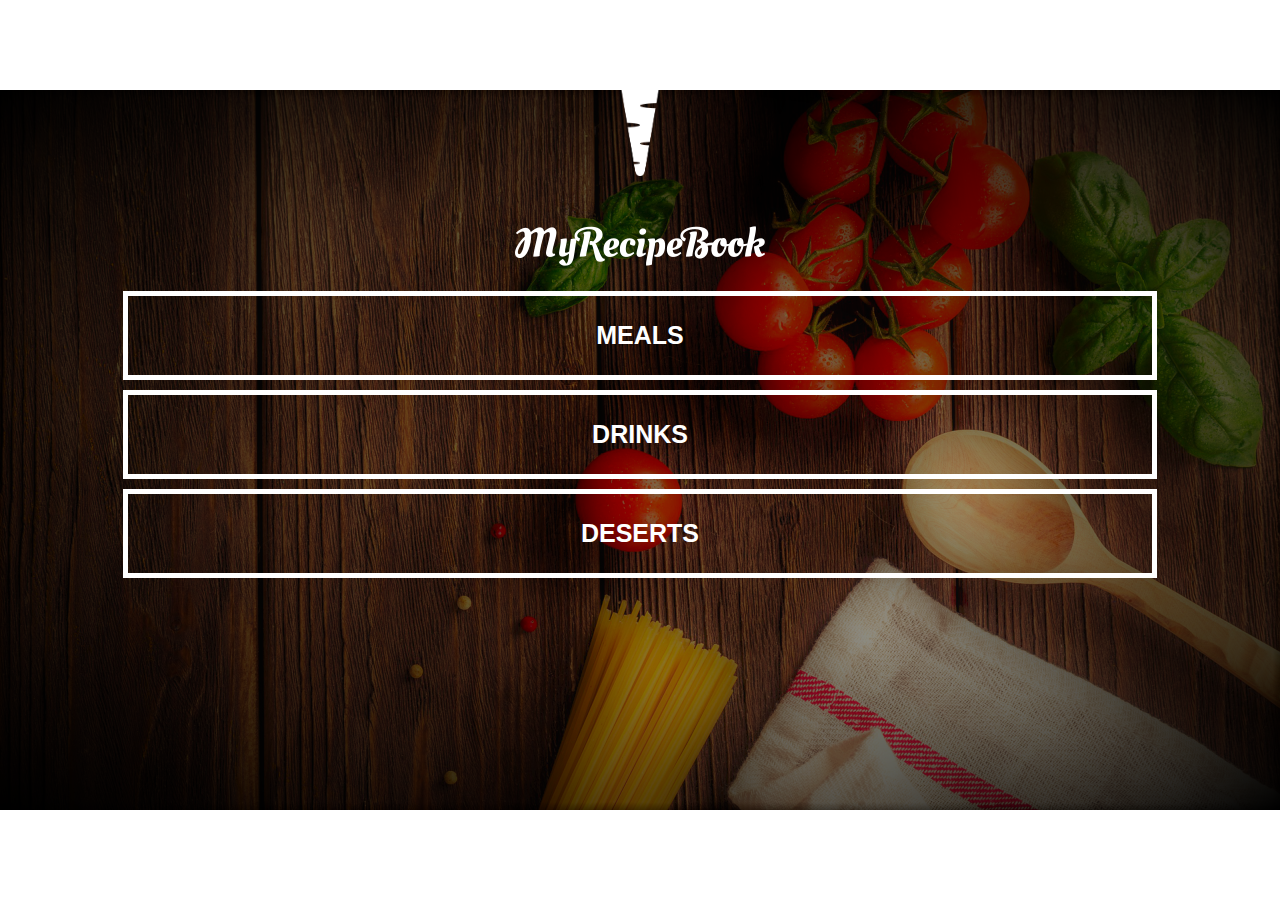
<file: index.html>
<!DOCTYPE htm>
<html>
    <head>
        <title>My Recipe book</title>
        <link rel="Stylesheet"href="style.css">
    </head>
    <body class="body-home">
        <div id="Home">
            <img src="images/logo-img.png"id="home-logo-img">
             <img src="images/logo-text.png"id="home-logo-text">
            <div class="Home-Menu">
                <a href="meals.html"class="Home-menu-item">
                <p>Meals</p>
                </a>
                    
                <a href="drinks.html"class="Home-menu-item">
                <p>Drinks</p>
                </a>
                         
                <a href="deserts.html"class="Home-menu-item">
                <p>Deserts</p>
                </a>
            
            </div>
        
        </div>
    </body>
</html>
</file>
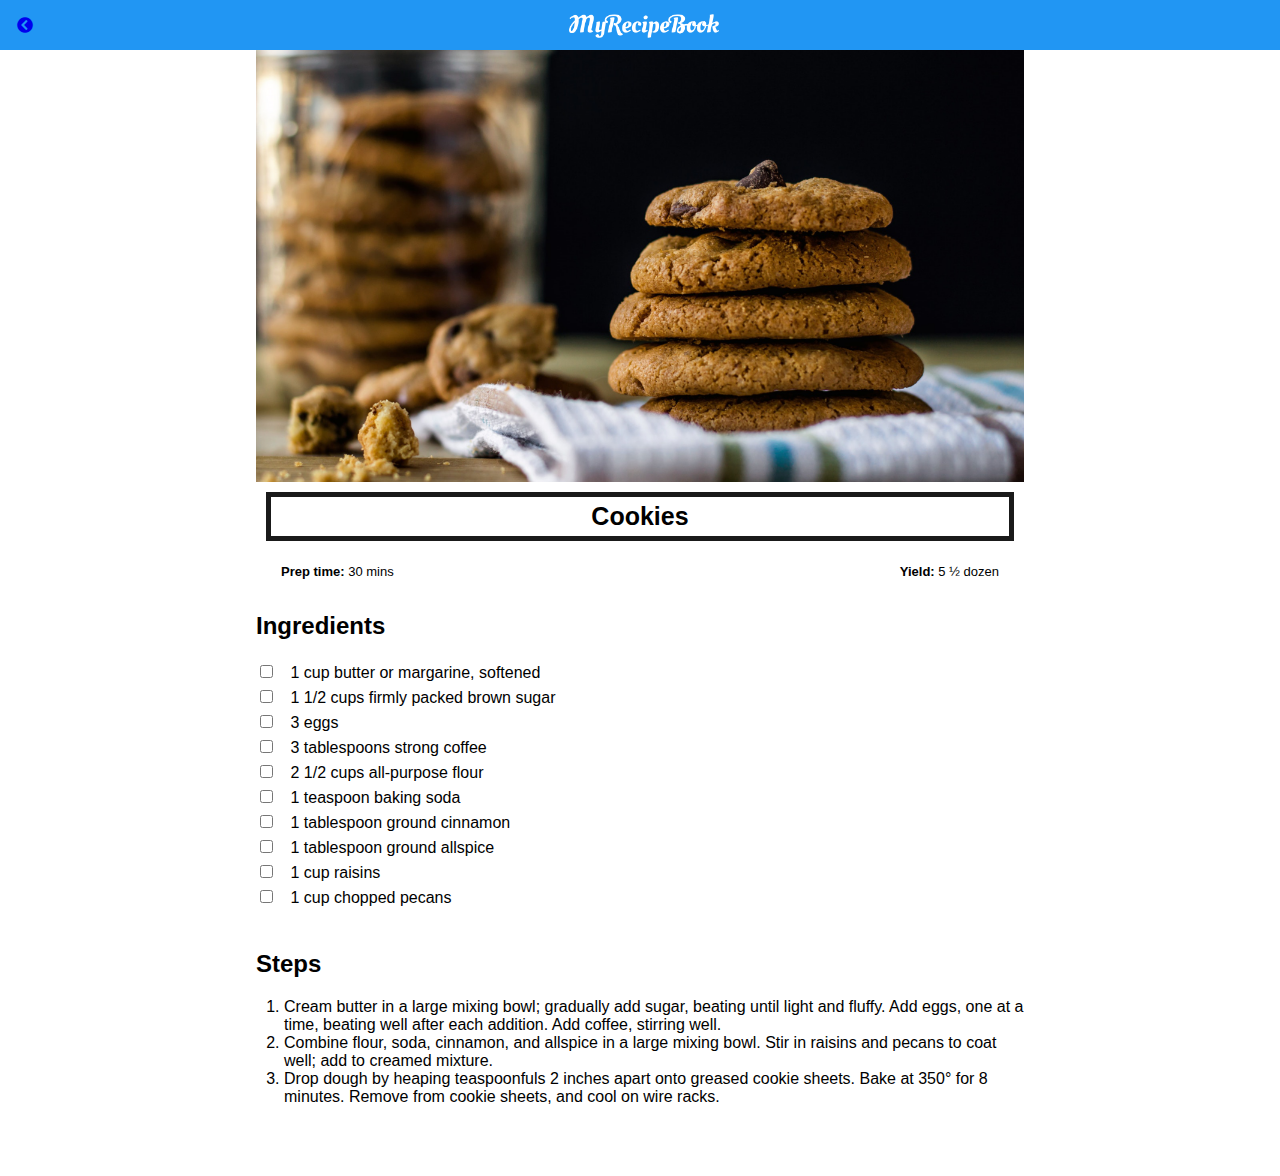
<file: cookies.html>
<!DOCTYPE htm>
<html>
    <head>
        <title>My Recipe book|Meals|Strawberrymilkshake</title>
        <link rel="Stylesheet" href="style.css">
        <link rel="stylesheet" href="fontAwesome/css/all.css">
    </head>
    <body class="body-recipes">
        <div class="header">
        <a href="deserts.html">
            <i class="fas fa-chevron-circle-left"></i>
            </a>
        <img src="images/logo-text.png">
        </div>
        
        
        <div id="recipe">
            <div class="recipe-details">
            <img src="images/cookies.png">
                
                <h1>Cookies</h1>
            </div>
           <div class="recipe-details-info">
               <p><b>Prep time: </b>30 mins</p>
            <p style="float: right;"><b>Yield: </b>5 ½ dozen</p>
            </div>
            <div class="recipe-details-ingredients">
                <h2>Ingredients</h2>
                <input id="check-01"type="checkbox">
                <label for="check-01">1 cup butter or margarine, softened</label>
                <br/>
                 <input id="check-02"type="checkbox">
                <label for="check-02">1 1/2 cups firmly packed brown sugar</label>
                 <br/>
                 <input id="check-03"type="checkbox">
                <label for="check-03">3 eggs</label>
                <br/>
                 <input id="check-04"type="checkbox">
                <label for="check-04">3 tablespoons strong coffee</label>
                <br/>
                <input id="check-05"type="checkbox">
                <label for="check-05">2 1/2 cups all-purpose flour</label>
                <br/>
                <input id="check-06"type="checkbox">
                <label for="check-06">1 teaspoon baking soda</label>
                <br/>
                <input id="check-07"type="checkbox">
                <label for="check-07">1 tablespoon ground cinnamon</label>
                <br/>
                <input id="check-08"type="checkbox">
                <label for="check-08">1 tablespoon ground allspice</label>
                <br/>
                <input id="check-09"type="checkbox">
                <label for="check-09">1 cup raisins</label>
                <br/>
                <input id="check-10"type="checkbox">
                <label for="check-10">1 cup chopped pecans</label>
                <br/>
            </div>
            <div class="recipe-details-steps">
            <h2>Steps</h2>
                <ol>
                    <li>Cream butter in a large mixing bowl; gradually add sugar, beating until light and fluffy. Add eggs, one at a time, beating well after each addition. Add coffee, stirring well.</li>
                    <li>Combine flour, soda, cinnamon, and allspice in a large mixing bowl. Stir in raisins and pecans to coat well; add to creamed mixture.</li>
                    <li>Drop dough by heaping teaspoonfuls 2 inches apart onto greased cookie sheets. Bake at 350° for 8 minutes. Remove from cookie sheets, and cool on wire racks.</li>
                </ol>
                <br/><br/><br/>
            
            </div>
        
        </div>
    </body>
</html>
</file>
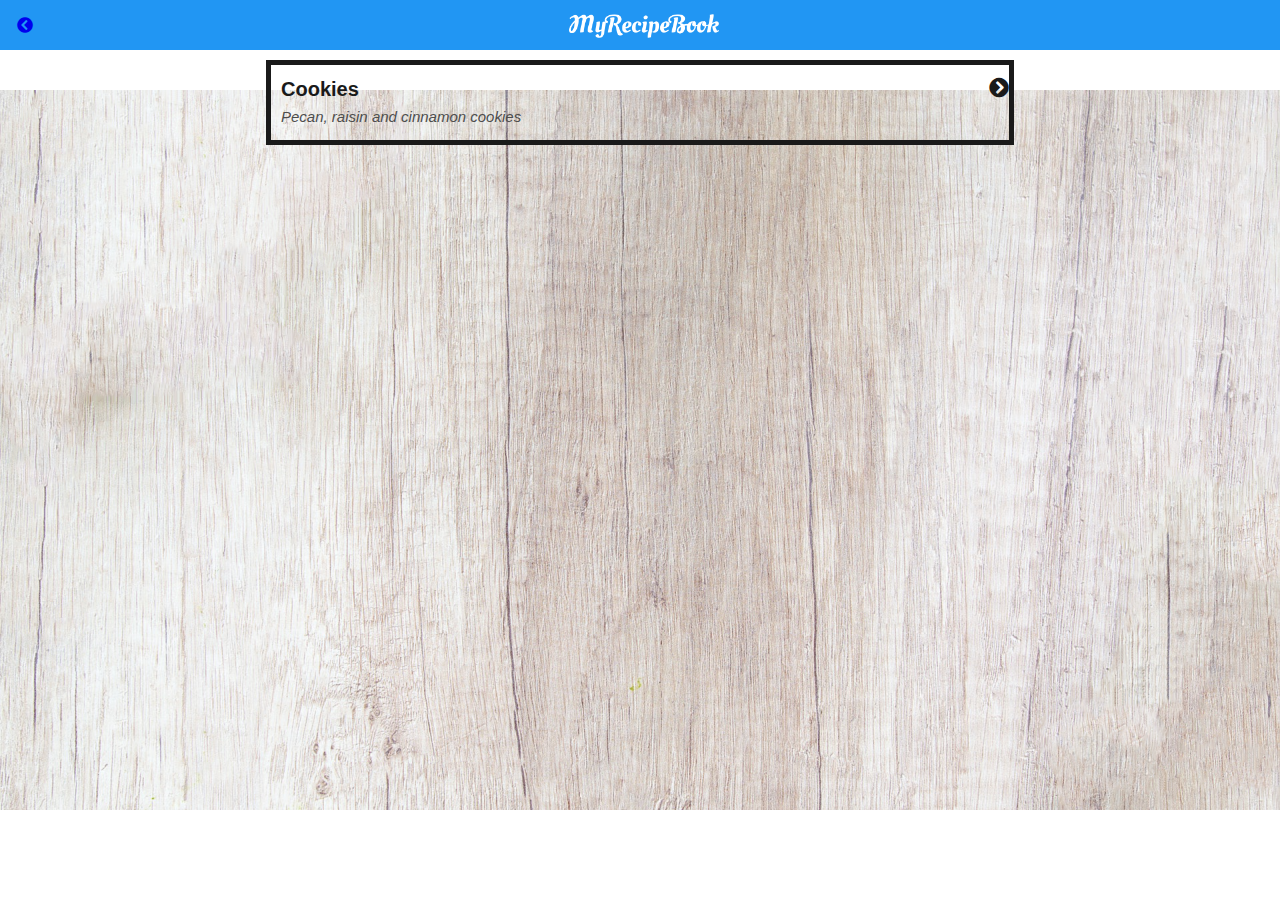
<file: deserts.html>
<!DOCTYPE htm>
<html>
    <head>
        <title>My Recipe book|Deserts</title>
        <link rel="Stylesheet" href="style.css">
        <link rel="stylesheet" href="fontAwesome/css/all.css">
    </head>
    <body class="body-meals">
        <div class="header">
        <a href="index.html">
            <i class="fas fa-chevron-circle-left"></i>
            </a>
        <img src="images/logo-text.png">
        </div>
        <div id="meals">
            <div id="meals-list">
                
                <a href="cookies.html">
                <div class="meals-list-items">
                    <h1>Cookies<i class="fas fa-chevron-circle-right"></i></h1>
                    <p>Pecan, raisin and cinnamon cookies</p>
                    </div>
                
                </a>
            
            
            </div>
        
        
        </div>
    </body>
</html>
</file>
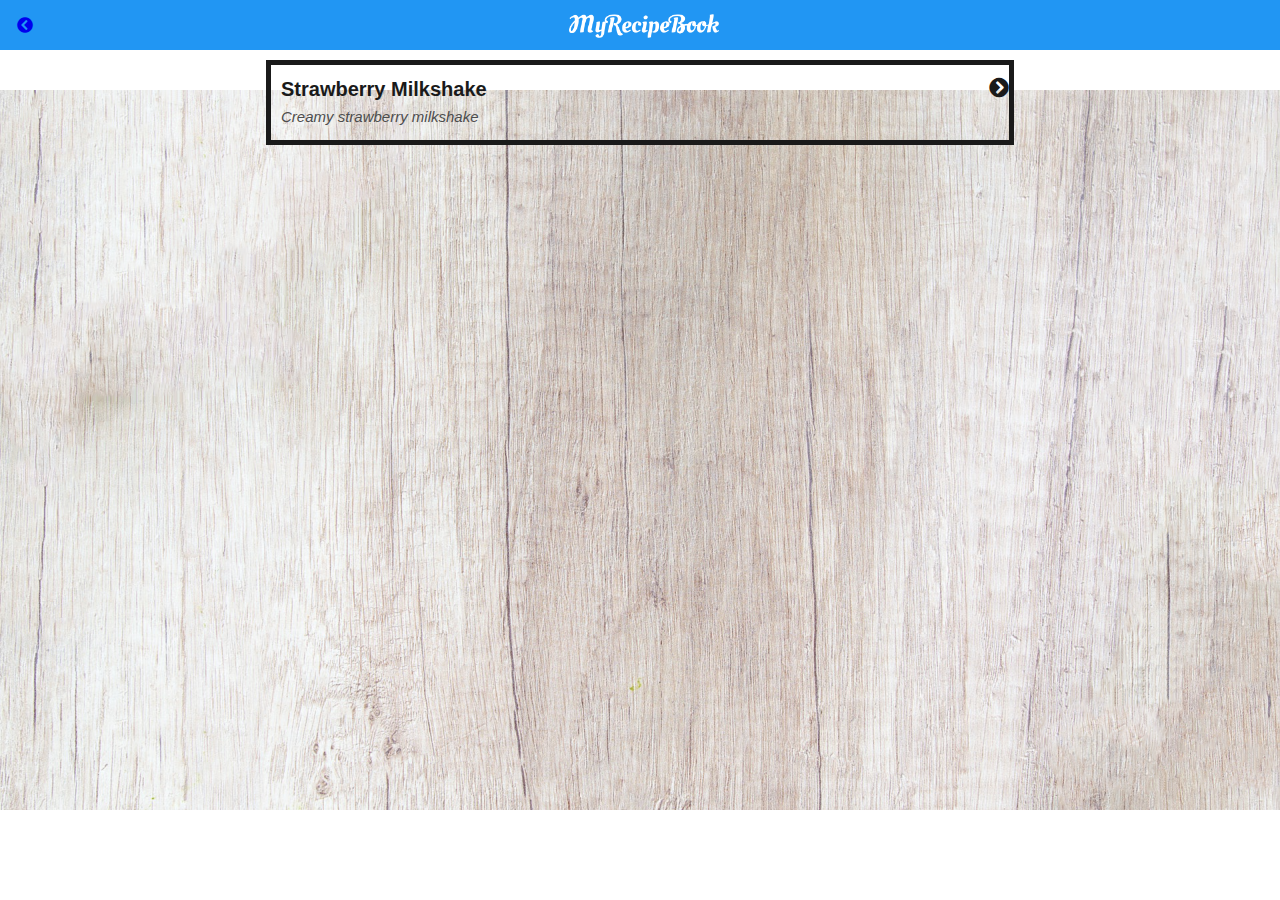
<file: drinks.html>
<!DOCTYPE htm>
<html>
    <head>
        <title>My Recipe book|Drinks</title>
        <link rel="Stylesheet" href="style.css">
        <link rel="stylesheet" href="fontAwesome/css/all.css">
    </head>
    <body class="body-meals">
        <div class="header">
        <a href="index.html">
            <i class="fas fa-chevron-circle-left"></i>
            </a>
        <img src="images/logo-text.png">
        </div>
        <div id="meals">
            <div id="meals-list">
                
                <a href="strawberrymilkshake.html">
                <div class="meals-list-items">
                    <h1>Strawberry Milkshake<i class="fas fa-chevron-circle-right"></i></h1>
                    <p>Creamy strawberry milkshake</p>
                    </div>
                
                </a>
            
            
            </div>
        
        
        </div>
    </body>
</html>
</file>
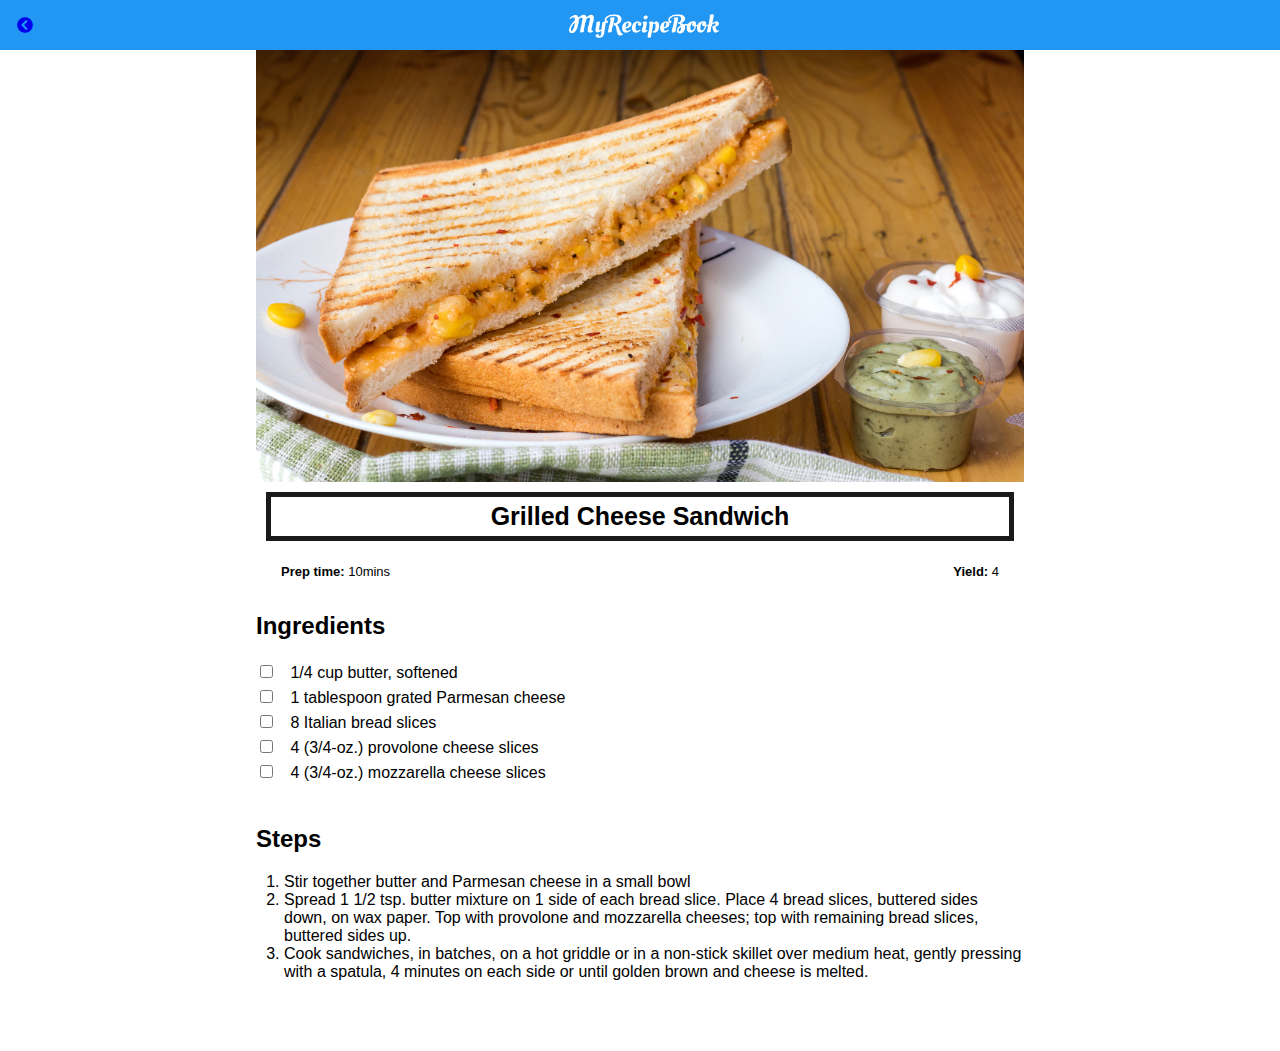
<file: grilledcheese.html>
<!DOCTYPE htm>
<html>
    <head>
        <title>My Recipe book|Meals|Grilledcheese</title>
        <link rel="Stylesheet" href="style.css">
        <link rel="stylesheet" href="fontAwesome/css/all.css">
    </head>
    <body class="body-recipes">
        <div class="header">
        <a href="meals.html">
            <i class="fas fa-chevron-circle-left"></i>
            </a>
        <img src="images/logo-text.png">
        </div>
        
        
        <div id="recipe">
            <div class="recipe-details">
            <img src="images/grilledCheese.png">
                
                <h1>Grilled Cheese Sandwich</h1>
            </div>
           <div class="recipe-details-info">
            <p><b>Prep time: </b>10mins</p>
            <p style="float: right;"><b>Yield: </b>4</p>
            </div>
            <div class="recipe-details-ingredients">
                <h2>Ingredients</h2>
                <input id="check-01"type="checkbox">
                <label for="check-01">1/4 cup butter, softened</label>
                <br/>
                 <input id="check-02"type="checkbox">
                <label for="check-02">1 tablespoon grated Parmesan cheese</label>
                 <br/>
                 <input id="check-03"type="checkbox">
                <label for="check-03">8 Italian bread slices</label>
                <br/>
                 <input id="check-04"type="checkbox">
                <label for="check-04">4 (3/4-oz.) provolone cheese slices</label>
                <br/>
                 <input id="check-05"type="checkbox">
                <label for="check-05">4 (3/4-oz.) mozzarella cheese slices</label>     
            
            </div>
            <div class="recipe-details-steps">
            <h2>Steps</h2>
                <ol>
                    <li>Stir together butter and Parmesan cheese in a small bowl</li>
                    <li>Spread 1 1/2 tsp. butter mixture on 1 side of each bread slice. Place 4 bread slices, buttered sides down, on wax paper. Top with provolone and mozzarella cheeses; top with remaining bread slices, buttered sides up.</li>
                    <li>Cook sandwiches, in batches, on a hot griddle or in a non-stick skillet over medium heat, gently pressing with a spatula, 4 minutes on each side or until golden brown and cheese is melted.</li>
                
                </ol>
             <br/><br/><br/>
            </div>
        
        </div>
    </body>
</html>
</file>
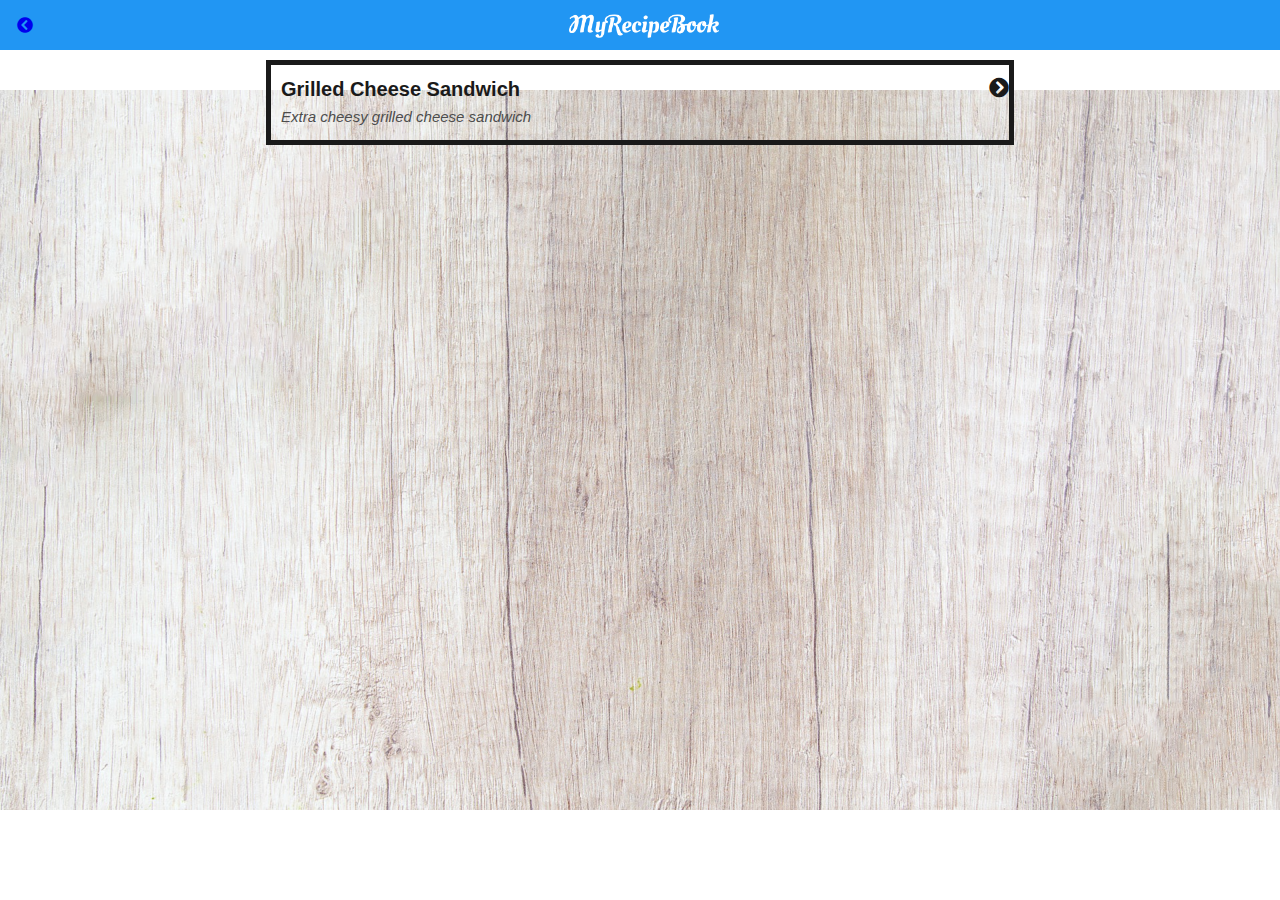
<file: meals.html>
<!DOCTYPE htm>
<html>
    <head>
        <title>My Recipe book|Meals</title>
        <link rel="Stylesheet" href="style.css">
        <link rel="stylesheet" href="fontAwesome/css/all.css">
    </head>
    <body class="body-meals">
        <div class="header">
        <a href="index.html">
            <i class="fas fa-chevron-circle-left"></i>
            </a>
        <img src="images/logo-text.png">
        </div>
        <div id="meals">
            <div id="meals-list">
                
                <a href="grilledcheese.html">
                <div class="meals-list-items">
                    <h1>Grilled Cheese Sandwich<i class="fas fa-chevron-circle-right"></i></h1>
                    <p>Extra cheesy grilled cheese sandwich</p>
                    </div>
                
                </a>
            
            
            </div>
        
        
        </div>
    </body>
</html>
</file>
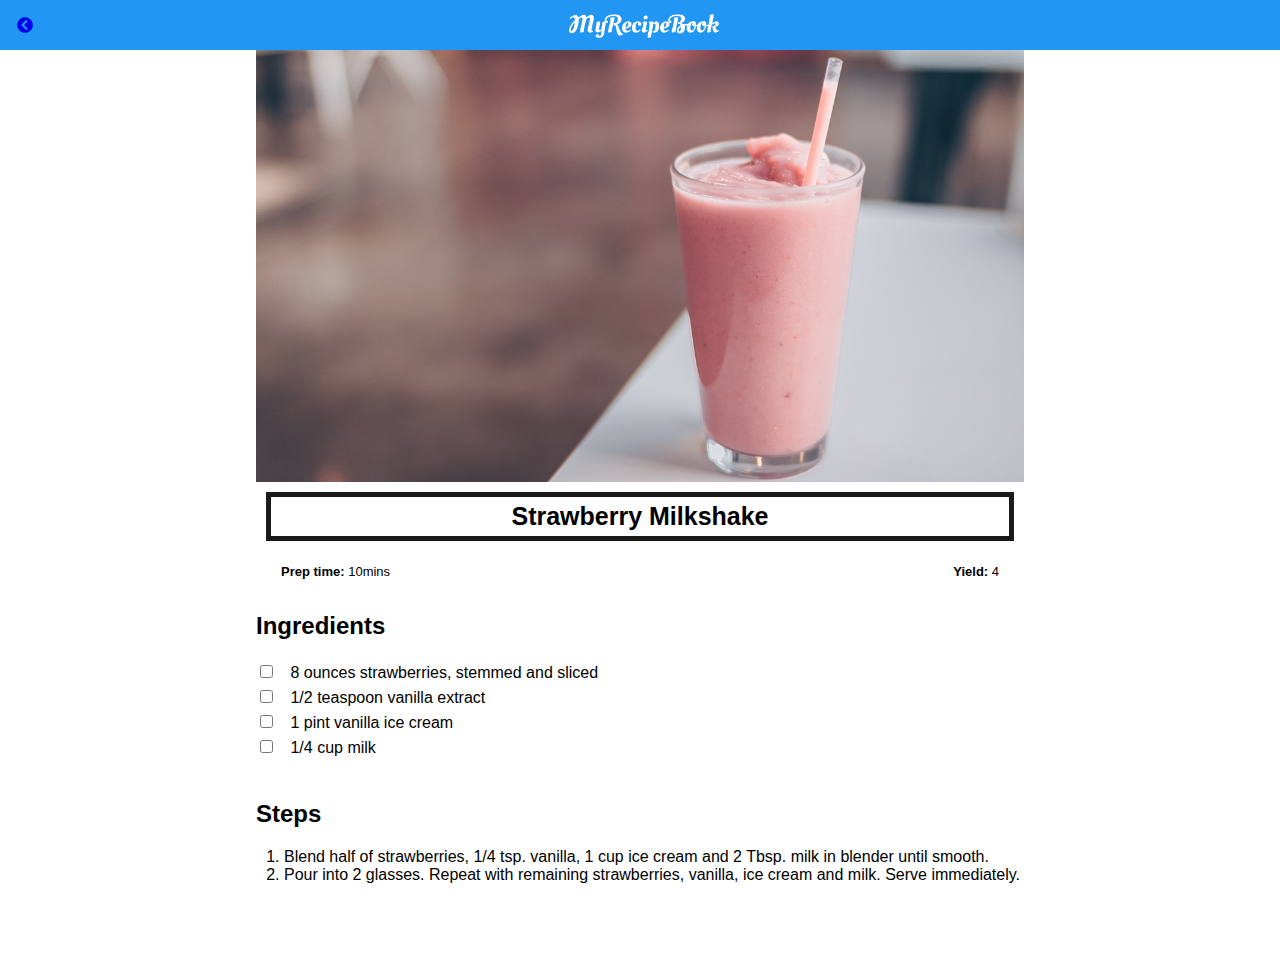
<file: strawberrymilkshake.html>
<!DOCTYPE htm>
<html>
    <head>
        <title>My Recipe book|Meals|Strawberrymilkshake</title>
        <link rel="Stylesheet" href="style.css">
        <link rel="stylesheet" href="fontAwesome/css/all.css">
    </head>
    <body class="body-recipes">
        <div class="header">
        <a href="drinks.html">
            <i class="fas fa-chevron-circle-left"></i>
            </a>
        <img src="images/logo-text.png">
        </div>
        
        
        <div id="recipe">
            <div class="recipe-details">
            <img src="images/strawberryMilkshake.png">
                
                <h1>Strawberry Milkshake</h1>
            </div>
           <div class="recipe-details-info">
            <p><b>Prep time: </b>10mins</p>
            <p style="float: right;"><b>Yield: </b>4</p>
            </div>
            <div class="recipe-details-ingredients">
                <h2>Ingredients</h2>
                <input id="check-01"type="checkbox">
                <label for="check-01">8 ounces strawberries, stemmed and sliced</label>
                <br/>
                 <input id="check-02"type="checkbox">
                <label for="check-02">1/2 teaspoon vanilla extract</label>
                 <br/>
                 <input id="check-03"type="checkbox">
                <label for="check-03">1 pint vanilla ice cream</label>
                <br/>
                 <input id="check-04"type="checkbox">
                <label for="check-04">1/4 cup milk</label>
                <br/>
            </div>
            <div class="recipe-details-steps">
            <h2>Steps</h2>
                <ol>
                    <li>Blend half of strawberries, 1/4 tsp. vanilla, 1 cup ice cream and 2 Tbsp. milk in blender until smooth.</li>
                    <li>Pour into 2 glasses. Repeat with remaining strawberries, vanilla, ice cream and milk. Serve immediately.</li>
                </ol>
             <br/><br/><br/>
            </div>
        
        </div>
    </body>
</html>
</file>
<file: style.css>
html{
    height: 100%;
}

body{
    font-family:sans-serif;
    margin:0;
    padding:0;
    height: 100%;
}
.body-home{
    background-image: url('images/background-01-port.png');
    background-position: center;
    background-attachment: fixed;
    background-repeat: no-repeat;
}
.body-meals{
    background-image: url('images/background-02-port.png');
    background-position: center;
    background-attachment: fixed;
    background-repeat: no-repeat;
}
/*================HEADER==========*/
.header{
    background-color: #2196f3;
    width: 100%;
    height: 50px;
    top: 0;
    
    position: fixed;
    overflow: hidden;
    
    text-align: center;
}
.header i {
    float: left;
    padding: 17px 0px 0px 17px;
}

.header img{
    width: 150px;
    padding-top: 14px;
    padding-right: 25px;
}
/*================HOME PAGE==========*/
#home-logo-img{
    width: 50px;
    Display:block;
    margin: auto;
    padding: 25px;10px;10px;10px;
}
#home-logo-text{
    width: auto;
    Display:block;
    margin: auto;
    padding: 25px;
}
/*===HOME PAGE MENU===*/
.Home-menu-item{
    text-decoration: none;
    text-transform: uppercase;
    color: white;
    font-size: 25px;
    font-weight: bold;
    text-align: center;
    border: 5px solid white;
    display: block;
    margin: auto;
    margin-bottom: 10px;
    width: 80%;
}
/*================MEALS PAGE==========*/
#meals{
    padding-top: 50px;
}
/*===MEALS PAGE MENU===*/

#meals-list a{
 text-decoration: none;
}
.meals-list-items{
    border: 5px solid #1a1a1a;
    margin: 10px;
}
.meals-list-items h1{
    font-weight: bold;
    font-size: 20px;
    color: #1a1a1a;
    padding-left: 10px;
}
#meals-list p{
    font-size: 15px;
    font-style: italic;
    color: #4d4d4d;
    margin-top: -7px;
    padding-left: 10px;
}

.meals-list-items i{
    float: right;
}


/*================RECIPE PAGE==========*/
#recipe{
    padding-top: 50px;
}
/*===RECIPE DETAILS===*/
.recipe-details img{
    width: 100%
}


.recipe-details h1{
    font-size: 25px;
    text-align: center;
    border: 5px solid #1a1a1a;
    margin: 10px;
    padding: 5px;
}
.recipe-details h2{
    font-size: 20px;
    text-align: left;
    margin: 0;
    margin-left: 10px;
    
}
.recipe-details-info{
    margin-left: 25px;
    margin-right: 25px;
    
}
.recipe-details-info p{
    font-size: 13px;
    display: inline-block;
}
.recipe-details-ingredients label{
    margin-left: 10px;
    line-height: 25px;
}

.recipe-details-steps{
    padding-top: 20px;
}

.recipe-details-steps ol{
    padding-left: 28px;
}

/*================RESPONSIVE LAYOUT==========*/
@media only screen and (min-width:600px){
    #meals{
        width: 80%;
        margin: auto;
    }
    #recipe{
        width: 80%;
        margin:auto;
    }
}
@media only screen and (min-width:1000px){
    #meals{
        width: 60%;
        margin: auto;
    }
    #recipe{
        width: 60%;
        margin:auto;
    }
}
@media only screen and (min-width:1500px){
    #meals{
        width: 40%;
        margin: auto;
    }
    #recipe{
        width: 40%;
        margin:auto;
    }
}
    
    @media only screen and (min-width:750px){
        .body-home{
            background-image: url(images/background-01-land.png);
        }
        .body-meals{
            background-image: url(images/background-02-land.png);
        }
    }
</file>
